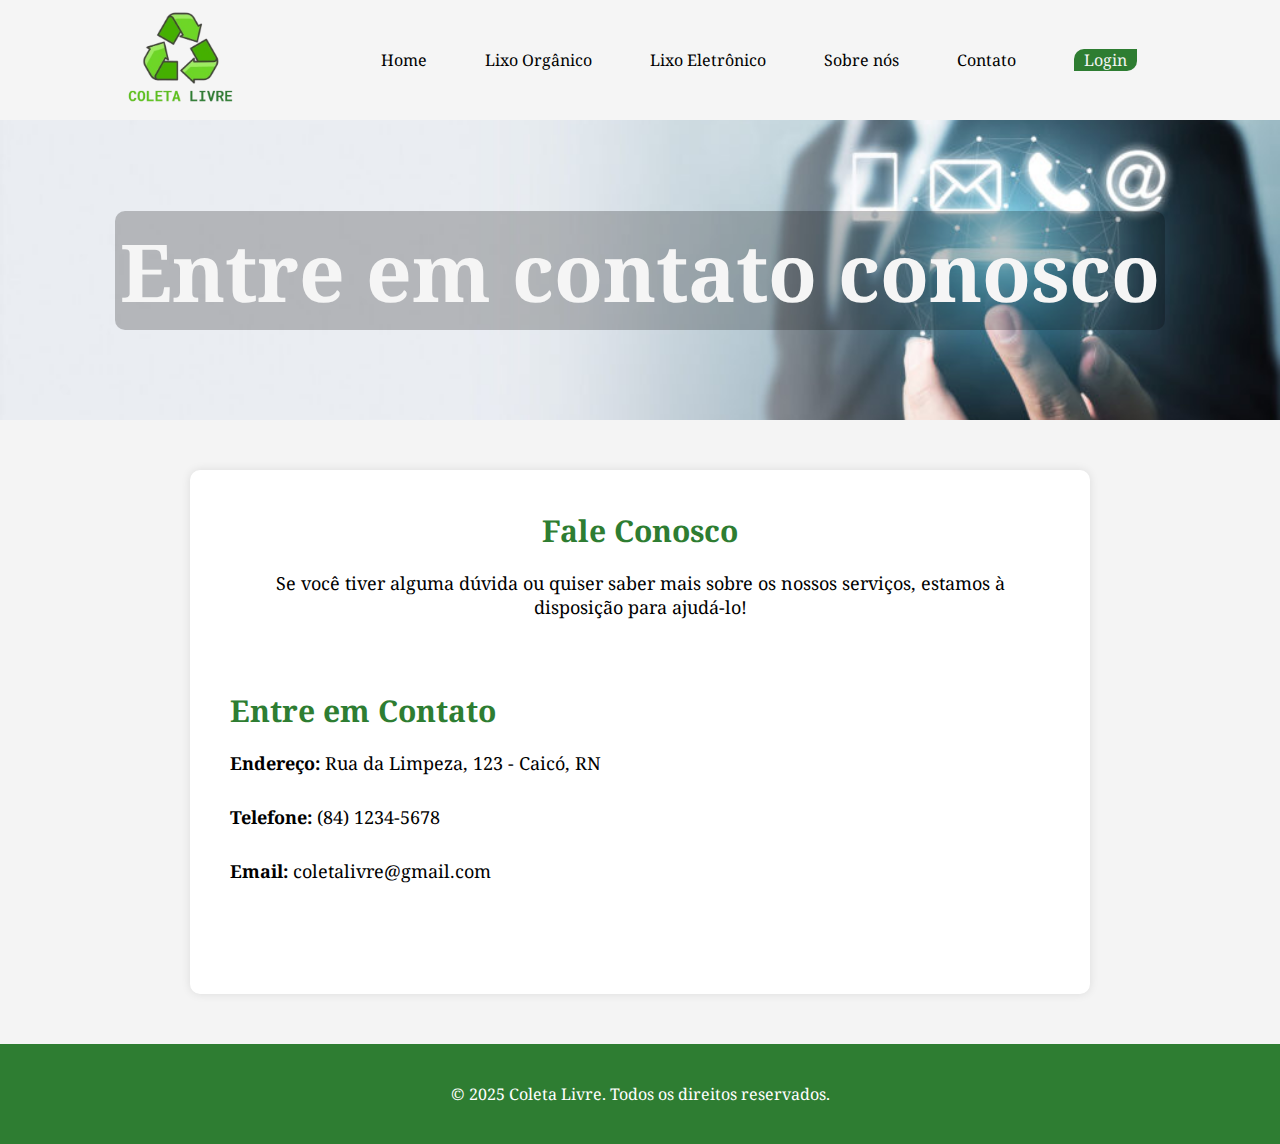
<file: contato/contato.html>
<!DOCTYPE html>
<html lang="pt-br">
<head>
    <meta charset="UTF-8">
    <meta name="viewport" content="width=device-width, initial-scale=1.0">
    <title>Contato - Coleta Livre</title>
    <link href='https://fonts.googleapis.com/css?family=Droid+Serif' rel='stylesheet'>
    <style>
        * {
            margin: 0;
            padding: 0;
            box-sizing: border-box;
            font-family: 'Droid Serif', serif;
        }

        body {
            background-color: #f4f4f4;
        }

        .header {
        width: 100%;
        height: 120px;
        background-color: #f5f5f5;
        display: flex;
        flex-direction: row;
        justify-content: space-evenly;
        align-items: center;
        }
    
        .header li {
        list-style: none;
        display: inline-block;
        margin: 0 19px 0;
        }

        .header ul a:hover {
        border-bottom: 5px solid #2e7d32;
        transition: 0.1s ease;

        }

        .header ul {      
        display: flex;      
        flex-direction: row;      
        gap: 20px;     
        }

        .header li a {
        color: black;
        text-decoration: none;
        padding-bottom: 30px;
        }

        .header #login {
        background-color: #2e7d32;
        padding-left: 10px;
        padding-right: 10px;
        border-bottom-right-radius: 10px;
        border-top-left-radius: 10px;
        }

        .header #login a {
        color: #f5f5f5;
        }

        .header img {
        height: 100px;
        }

        .banner {
            width: 100%;
            display: flex;
            justify-content: center;
            align-items: center;
            position: relative;
        }

        .banner img {
            width: 100%;
            height: 300px;
            object-fit: cover;
            display: block;
        }

        .banner .info {
            position: absolute;
            color: #f5f5f5;
            background-color: rgba(0, 0, 0, 0.233);
            font-size: 40px;
            border-radius: 10px;
            padding: 5px;
        }

        .contato {
            max-width: 900px;
            width: 100%;
            background: white;
            padding: 40px;
            margin: 50px auto;
            border-radius: 10px;
            box-shadow: 0 0 10px rgba(0, 0, 0, 0.1);
            text-align: center;
        }

        .contato h2 {
            color: #2e7d32;
            margin-bottom: 20px;
            font-size: 30px;
        }

        .contato p {
            font-size: 18px;
            margin-bottom: 30px;
        }

        .contato .container {
            display: flex;
            flex-direction: row;
            justify-content: space-between;
            align-items: center;
        }

        .info {
            flex: 1;
            text-align: left;
        }

        .map {
            flex: 1;
        }

        iframe {
            width: 100%;
            height: 300px;
            border: none;
            border-radius: 10px;
        }
  
        .footer {
                width: 100%;
                height: 100px;
                background-color: #2e7d32;
                display: flex;
                justify-content: center;
                align-items: center;
            }

        .footer p {
            color: white;
        }

    
        @media (min-width: 1440px) {
            .header {
                height: 110px;
            }

            .header img {
                height: 100px;
            }

            .banner img {
                height: 300px;
            }

            .banner .info {
                font-size: 42px;
            }

            .contato {
                max-width: 1000px;
                padding: 40px;
            }

            .contato h2 {
                font-size: 32px;
            }

            .contato p {
                font-size: 18px;
            }

            .map iframe {
                height: 320px;
            }

        }
        
        @media (max-width: 1025px) {
            .header {
                height: 90px;
            }

            .header img {
                height: 80px;
            }

            .banner img {
                height: 220px;
            }

            .banner .info {
                font-size: 30px;
            }

            .contato {
                max-width: 750px;
                padding: 25px;
            }

            .contato h2 {
                font-size: 26px;
            }

            .contato p {
                font-size: 16px;
            }

            .map iframe {
                height: 260px;
            }

        }

    </style>
</head>
<body>
    <div class="header">
        <a href="/landing_page/landingpage.html"><img src="/landing_page/image-removebg-preview.png"></a>
        <ul>
            <li><a href="/landing_page/landingpage.html">Home</a></li>      
            <li><a href="/lixo orgânico/lixoorganico.html">Lixo Orgânico</a></li>      
            <li><a href="/lixo_eletronico/lixo_eletronico.html">Lixo Eletrônico</a></li>      
            <li><a href="/sobre/sobre_nos.html">Sobre nós</a></li>      
            <li><a href="/contato/contato.html">Contato</a></li>      
            <li id="login"><a href="/login/login.html">Login</a></li>    
        </ul>
    </div>

    <div class="banner">
        <img src="contact-us-1024x377.jpg" alt="Entre em contato">
        <div class="info">
            <h1>Entre em contato conosco</h1>
        </div>
    </div>

    <div class="contato">
        <h2>Fale Conosco</h2>
        <p>Se você tiver alguma dúvida ou quiser saber mais sobre os nossos serviços, estamos à disposição para ajudá-lo!</p>
        
        <div class="container">
            <div class="info">
                <h2>Entre em Contato</h2>
                <p><strong>Endereço:</strong> Rua da Limpeza, 123 - Caicó, RN</p>
                <p><strong>Telefone:</strong> (84) 1234-5678</p>
                <p><strong>Email:</strong> coletalivre@gmail.com</p>
            </div>
            <div class="map">
                <iframe src="https://www.google.com/maps/embed?..." allowfullscreen="" loading="lazy"></iframe>
            </div>
        </div>
    </div>

    <div class="footer">
        <p>&copy; 2025 Coleta Livre. Todos os direitos reservados.</p>
    </div>

</body>
</html>
</file>
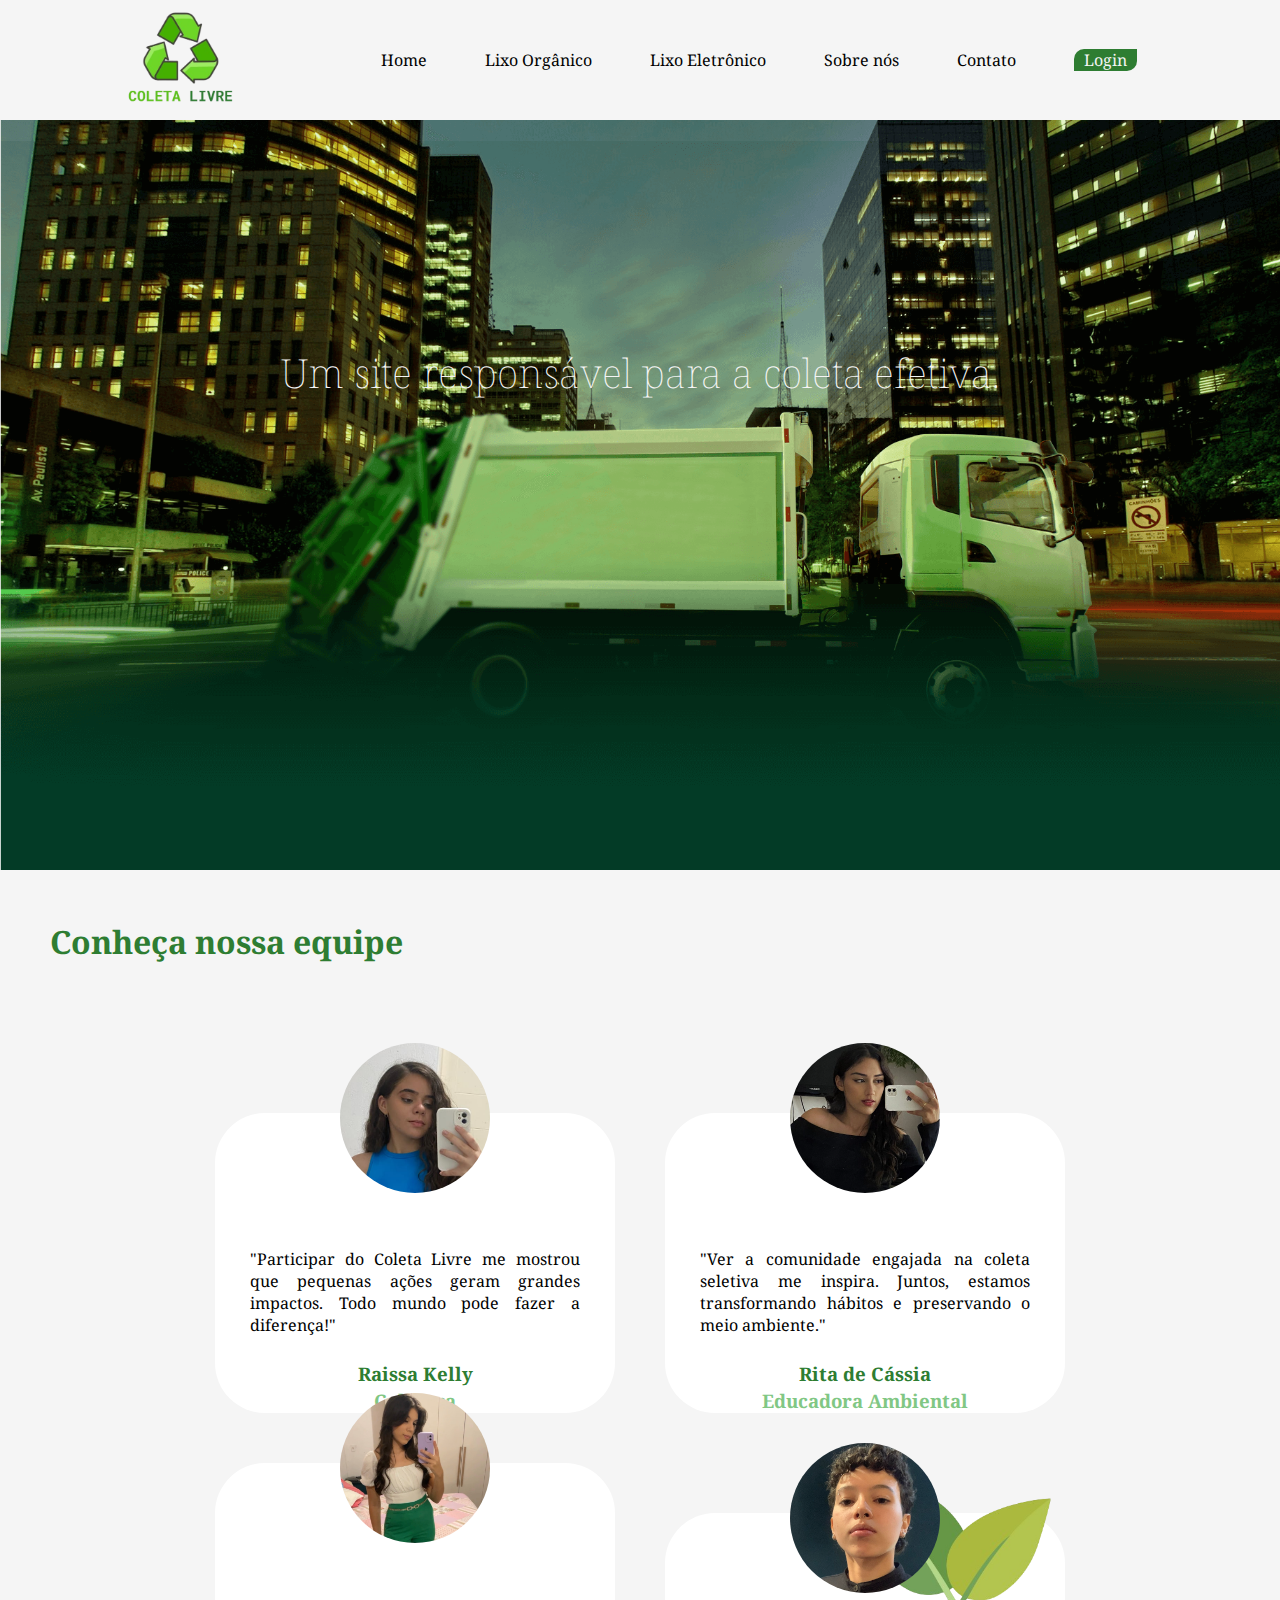
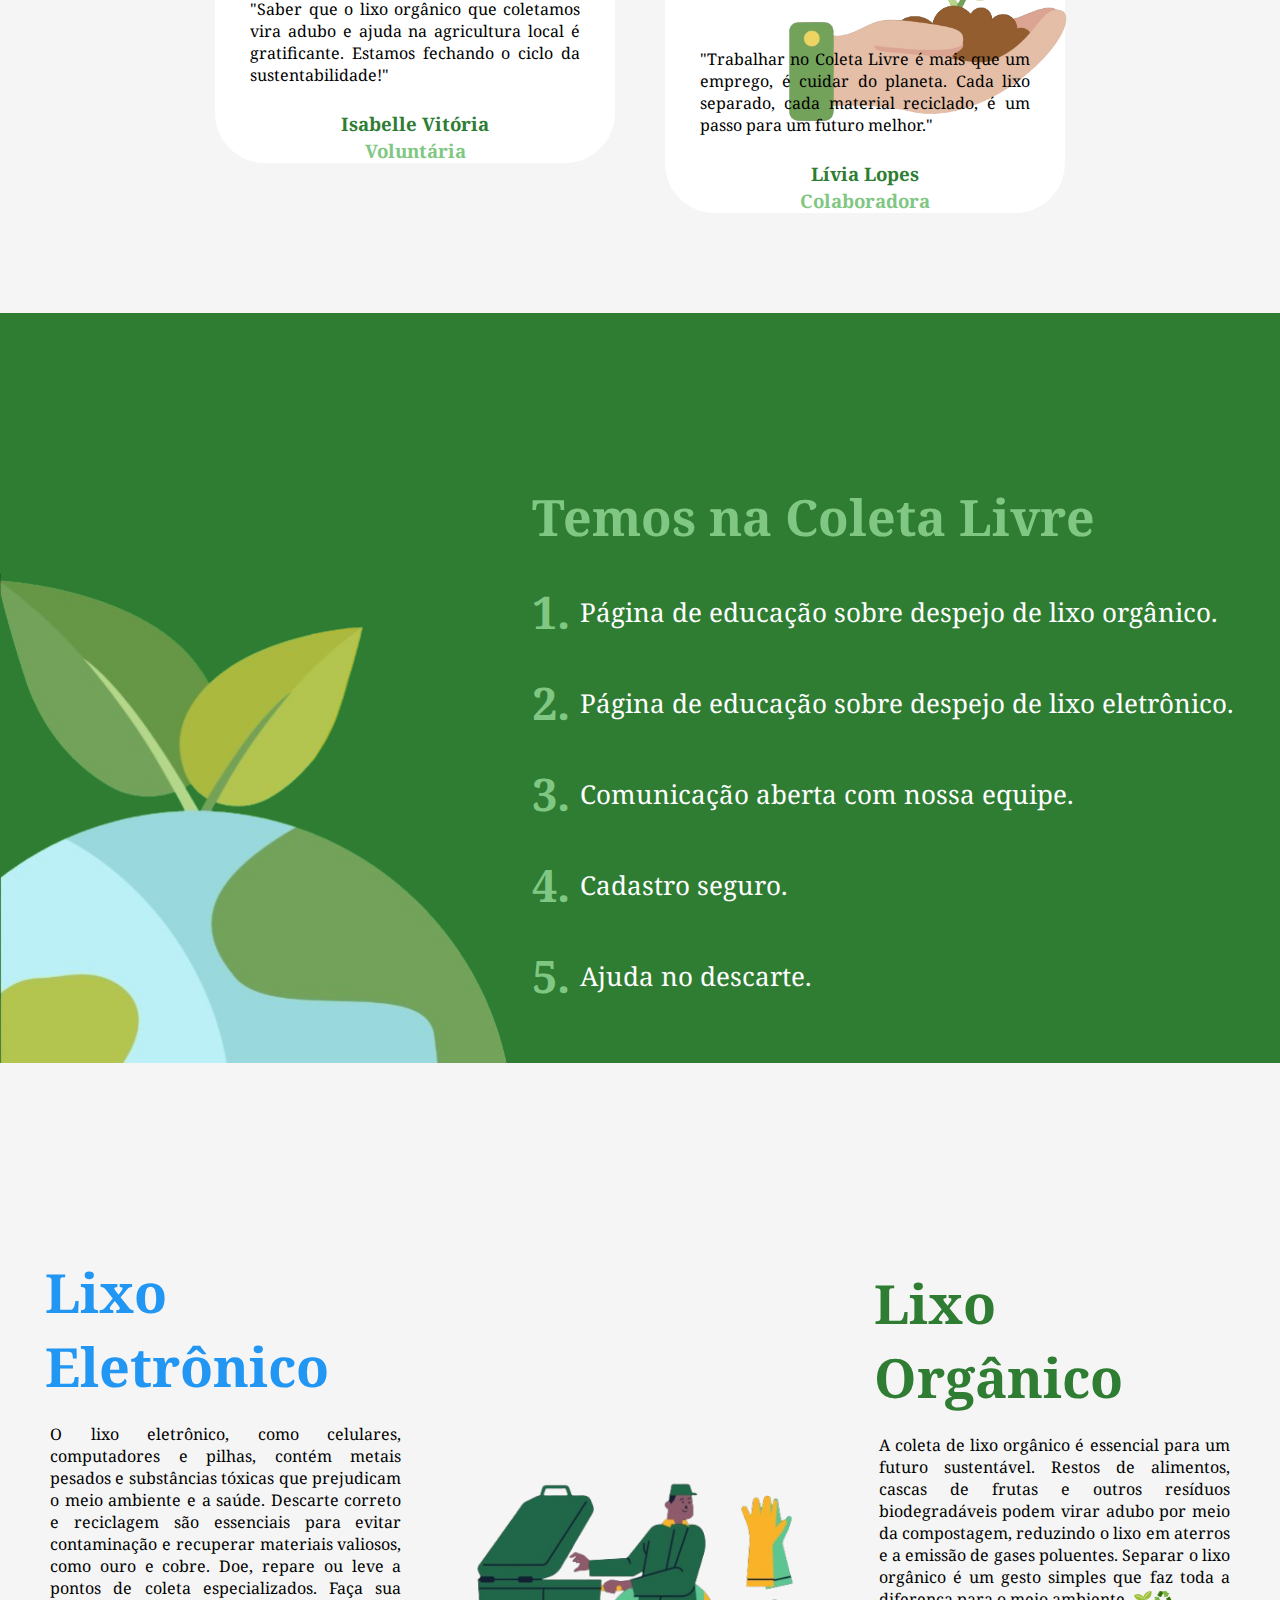
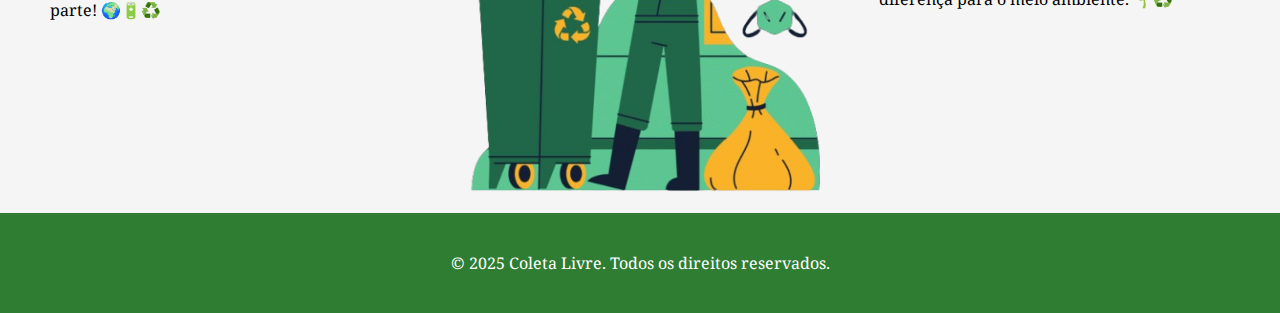
<file: landing_page/landingpage.html>
<!DOCTYPE html>
<html lang="en">
<head>
    <meta charset="UTF-8">
    <meta name="viewport" content="width=device-width, initial-scale=1.0">
    <title>Coleta Livre</title>
    <link href='https://fonts.googleapis.com/css?family=Droid Serif' rel='stylesheet'>
    <style>


        * {
            margin: 0;
            padding: 0;
            box-sizing: border-box;
            font-family: 'Droid Serif', serif;
        }

        body {
            background-color: #f5f5f5;
        }
        
        .header {
                width: 100%;
                height: 120px;
                background-color: #f5f5f5;
                display: flex;
                flex-direction: row;
                justify-content: space-evenly;
                align-items: center;
                font-family: system-ui, -apple-system, BlinkMacSystemFont, 'Segoe UI', Roboto, Oxygen, Ubuntu, Cantarell, 'Open Sans', 'Helvetica Neue', sans-serif;
            }
        
        .header li {
            list-style: none;
            display: inline-block;
            margin: 0 19px 0;
        }

        .header ul a:hover {
            border-bottom: 5px solid #2e7d32;
            transition: 0.1s ease;
            
        }

        .header ul {      
            display: flex;      
            flex-direction: row;      
            gap: 20px;     
        }

        .header li a {
            color: black;
            text-decoration: none;
            padding-bottom: 30px;
        }

        .header #login {
            background-color: #2e7d32;
            padding-left: 10px;
            padding-right: 10px;
            border-bottom-right-radius: 10px;
            border-top-left-radius: 10px;
        }

        .header #login a {
            color: #f5f5f5;
        }

        .header img {
            height: 100px;
        }

        .banner {
            background-image: url("./img-banner.png");
            width: 100%;
            height: 750px;
            background-size: cover;
            display: flex;
            justify-content: space-around;
            flex-direction: column;
            align-items: center;
        }

        .banner .info {
            height: 300px;
        }

        .banner .info h1 {
            color: #f5f5f5;
            font-weight: lighter;
            font-size: 40px;
        }

        .equipe h1 {
            color: #2e7d32;
            margin-left: 50px;
            margin-top: 50px;
        }

        .equipe .membros .membroequipe {
            background-color: white;
            max-width: 400px;
            width: 100%;
            height: 300px;
            border-radius: 50px;
            display: flex;
            justify-content: center;
            box-sizing: border-box;
            overflow-wrap: break-word;
            display: flex;
            flex-direction: column;
            justify-content: space-around;
            align-items: center;
            box-sizing: border-box;
        }

        .membroequipe .texto {
            padding: 35px;
            text-align: justify;
            font-size: 16px;
            display: flex;
            justify-content: center;
            align-items: center;
            position: relative;
            top: -50px;
        }

        .membroequipe .identificacao {
            display: flex;
            flex-direction: column;
            justify-content: center;
            align-items: center;
            position: relative;
            top: -60px;
            gap: 2px;
        }

        .membroequipe .identificacao #nome {
            color: #2e7d32;
        }

        .membroequipe .identificacao #funcao {
            color: #81c784;
        }

        .equipe .membros {
            display: flex;
            gap: 50px;
            margin-left: 50px;
            margin-right: 50px;
            margin-top: 150px;
            flex-wrap: wrap;
            justify-content: center;
            
        }

        .membroequipe img {
            max-width: 150px;
            width: 100%;
            height: 150px;
            border-radius: 100%;
            position: relative;
            top: -70px;
        }

        #ultimomembro {
            margin-top: 50px;
            margin-bottom: 100px;
        }

        #planta {
            position: absolute;
            right: 200px;
            width: 300px;
            top: 1450px;
        }

        .coletainfo {
            width: 100%;
            height: 750px;
            background-color: #2e7d32;
            display: flex;
        }

        .coletainfo .img {
            width: 40%;
            height: 100%;
            display: flex;
            align-items: flex-end; 
            overflow: hidden; 
        }

        .coletainfo .img img {
            width: 100%; 
            height: auto; 
        }

        .coletainfo .info_coleta {
            width: 60%;
            height: 100%;
            display: flex;
            flex-direction: column;
            justify-content: flex-start;
            align-items: flex-start;
            padding: 20px; 
            gap: 30px;
        }

        .coletainfo .info_coleta .caixa h2, p {
            display: inline-block;
        }

        .coletainfo .info_coleta h1 {
            color: #81c784;
            margin-top: 150px;
            font-size: 50px;
        }

        .coletainfo .info_coleta .caixa h2 {
            font-size: 45px;
            color: #81c784;
        }

        .coletainfo .info_coleta .caixa p {
            font-size: 26px;
            color: white;
        }

        .coletainfo .info_coleta .caixa {
            display: flex;
            align-items: center;
            gap: 10px;
        }

        .coletas_lixo {
            background-color: #f5f5f5;
            width: 100%;
            height: 750px;
            display: flex;
            gap: 20px;
        }

        .coletas_lixo .img, .lixo_eletronico, .lixo_organico {
            height: 100%;
            width: 33%;
        }

        .coletas_lixo .img {
            width: 40%;
            height: 100%;
            display: flex;
            align-items: flex-end; 
            overflow: hidden; 
        }

        .coletas_lixo .img img {
            width: 100%; 
            height: auto; 
        }

        .coletas_lixo .lixo_eletronico, .lixo_organico {
            display: flex;
            flex-direction: column;
            gap: 20px;
            justify-content: center;
            text-align: justify;
        }

        .coletas_lixo .lixo_eletronico {
            margin-left: 45px;
        }

        .coletas_lixo .lixo_eletronico h2 {
            color: #2196f3;
            font-size: 54px;
        }

        .coletas_lixo .lixo_eletronico p {
            padding-left: 5px;
        }

        .coletas_lixo .lixo_eletronico p:hover {
            border-left: 5px solid #2196f3;
            transition: 0.2s ease-in-out;
        }

        .coletas_lixo .lixo_organico {
            margin-right: 50px;
        }

        .coletas_lixo .lixo_organico p {
            padding-left: 5px;
        }

        .coletas_lixo .lixo_organico h2 {
            color: #2e7d32;
            font-size: 54px;
        }

        .coletas_lixo .lixo_organico p:hover {
            border-left: 5px solid #2e7d32;
            transition: 0.2s ease-in-out;
        }
        
        
        .footer {
                width: 100%;
                height: 100px;
                background-color: #2e7d32;
                display: flex;
                justify-content: center;
                align-items: center;
            }

        .footer p {
            color: white;
        }

        @media screen and (max-width: 1025px) {

            .banner {
                background-position: -200px;
            }

            #ultimomembro {
                margin-top: 0;
            }

            #planta {
                display: none;
            }

            .equipe .membroequipe {
                margin-bottom: 30px;
            }

        }



  </style>

</head>

<body>    

    <div class="header">
        <a href="/landing_page/landingpage.html"><img src="/landing_page/image-removebg-preview.png"></a>

        <ul>      
            <li><a href="/landing_page/landingpage.html">Home</a></li>      
            <li><a href="/lixo orgânico/lixoorganico.html">Lixo Orgânico</a></li>      
            <li><a href="/lixo_eletronico/lixo_eletronico.html">Lixo Eletrônico</a></li>      
            <li><a href="/sobre/sobre_nos.html">Sobre nós</a></li>      
            <li><a href="/contato/contato.html">Contato</a></li>      
            <li id="login"><a href="/login/login.html">Login</a></li>      
        </ul>
  </div>


    <div class="banner">

        <div class="info">
            <h1>Um site responsável para a coleta efetiva.</h1>
        </div>

    </div>  


    <div class="equipe">
        <h1>Conheça nossa equipe</h1>
        <div class="membros">


            <div class="membroequipe">
                <img src="raissa.jpeg">
                <div class="texto">
                    <p>"Participar do Coleta Livre me mostrou que pequenas ações geram grandes impactos. Todo mundo pode fazer a diferença!"</p>
                </div>
                <div class="identificacao">
                    <h3 id="nome">Raissa Kelly</h3> 
                    <h3 id="funcao">Coletora</h3>
                </div>
            </div>


            <div class="membroequipe">
                <img src="ritadecassia.png">
                <div class="texto">
                    <p>"Ver a comunidade engajada na coleta seletiva me inspira. Juntos, estamos transformando hábitos e preservando o meio ambiente."</p>
                </div>
                <div class="identificacao">
                    <h3 id="nome">Rita de Cássia</h3>
                    <h3 id="funcao">Educadora Ambiental</h3>
                </div>
            </div>


            <div class="membroequipe">
                <img src="isabelle.png">
                <div class="texto">
                    <p>"Saber que o lixo orgânico que coletamos vira adubo e ajuda na agricultura local é gratificante. Estamos fechando o ciclo da sustentabilidade!"</p>
                </div>
                <div class="identificacao">
                    <h3 id="nome">Isabelle Vitória</h3>
                    <h3 id="funcao">Voluntária</h3>
                </div>
            </div>


            <img src="planta.png" id="planta">

            <div class="membroequipe" id="ultimomembro">
                <img src="livia.png">

                <div class="texto">
                    <p>"Trabalhar no Coleta Livre é mais que um emprego, é cuidar do planeta. Cada lixo separado, cada material reciclado, é um passo para um futuro melhor."</p>
                </div>
                <div class="identificacao">
                    <h3 id="nome">Lívia Lopes</h3>
                    <h3 id="funcao">Colaboradora</h3>
                </div>

            </div>
        </div>
        
    </div>


    <div class="coletainfo">
        
        <div class="img">
            <img src="mundo.png">
        </div>

        <div class="info_coleta">
            <h1>Temos na Coleta Livre</h1>
            <div class="caixa">
                <h2>1. </h2>
                <p>Página de educação sobre despejo de lixo orgânico.</p>
            </div>
            <div class="caixa">
                <h2>2. </h2>
                <p>Página de educação sobre despejo de lixo eletrônico.</p>
            </div>
            <div class="caixa">
                <h2>3. </h2>
                <p>Comunicação aberta com nossa equipe.</p>
            </div>
            <div class="caixa">
                <h2>4. </h2>
                <p>Cadastro seguro.</p>
            </div>
            <div class="caixa">
                <h2>5. </h2>
                <p>Ajuda no descarte.</p>
            </div>
        </div>
    </div>


    <div class="coletas_lixo">
        <div class="lixo_eletronico">
            <h2>Lixo Eletrônico</h2>
            <p>O lixo eletrônico, como celulares, computadores e pilhas, contém metais pesados e substâncias tóxicas que prejudicam o meio ambiente e a saúde. Descarte correto e reciclagem são essenciais para evitar contaminação e recuperar materiais valiosos, como ouro e cobre. Doe, repare ou leve a pontos de coleta especializados. Faça sua parte! 🌍🔋♻️</p>
        </div>
        <div class="img">
            <img src="coletas_lixo.png" alt="">
        </div>
        <div class="lixo_organico">
            <h2>Lixo Orgânico</h2>
            <p>A coleta de lixo orgânico é essencial para um futuro sustentável. Restos de alimentos, cascas de frutas e outros resíduos biodegradáveis podem virar adubo por meio da compostagem, reduzindo o lixo em aterros e a emissão de gases poluentes. Separar o lixo orgânico é um gesto simples que faz toda a diferença para o meio ambiente. 🌱♻️</p>
        </div>
    </div>


    <div class="footer">
        <p>&copy; 2025 Coleta Livre. Todos os direitos reservados.</p>
    </div>




</body></html>
</file>
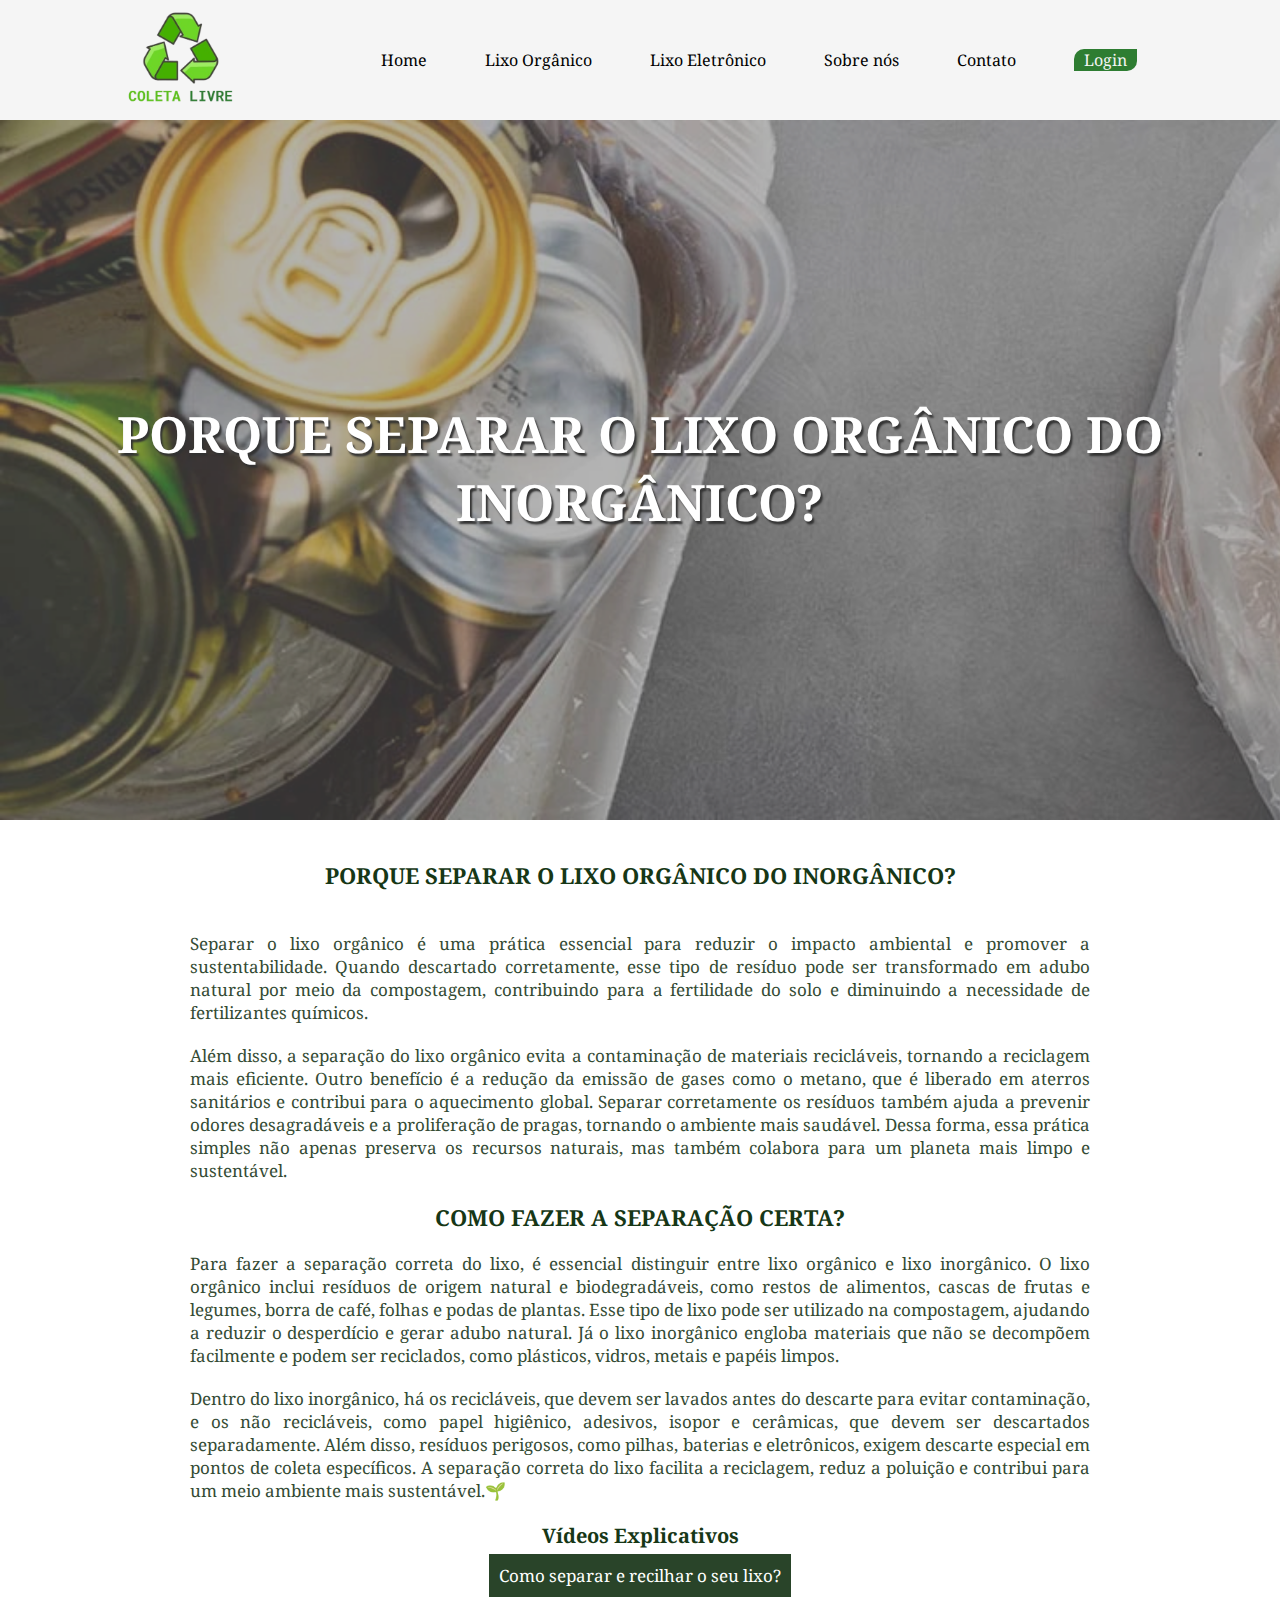
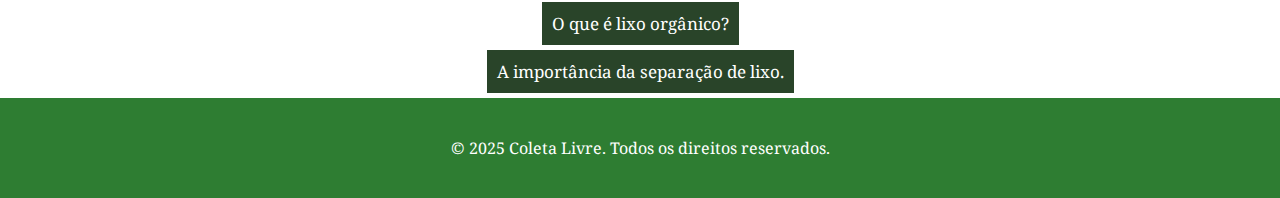
<file: lixo orgânico/lixoorganico.html>
<!DOCTYPE html>
<html lang="en">
<head>
    <meta charset="UTF-8">
    <meta name="viewport" content="width=device-width, initial-scale=1.0">
    <title>Lixo Orgânico - Coleta Livre</title>
    <link href='https://fonts.googleapis.com/css?family=Droid+Serif' rel='stylesheet'>

    <style>

body {
    margin: 0;
    padding: 0;
}
* {
    margin: 0;
    padding: 0;
    box-sizing: border-box;
    font-family: 'Droid Serif', serif;
}
.header {
    width: 100%;
    height: 120px;
    background-color: #f5f5f5;
    display: flex;
    flex-direction: row;
    justify-content: space-evenly;
    align-items: center;
}

.header li {
    list-style: none;
    display: inline-block;
    margin: 0 19px 0;
}

.header ul a:hover {
    border-bottom: 5px solid #2e7d32;
    
}

.header ul {      
    display: flex;      
    flex-direction: row;      
    gap: 20px;     
}

.header li a {
    color: black;
    text-decoration: none;
    padding-bottom: 30px;
}

.header #login {
    background-color: #2e7d32;
    padding-left: 10px;
    padding-right: 10px;
    border-bottom-right-radius: 10px;
    border-top-left-radius: 10px;
}

.header #login a {
    color: #f5f5f5;
}

.header img {
  
    height: 100px;
}


.cabeçalho {
    width: 100%;
    height: 120px;
}


.imagem {
    background-image: url(lixoorganico.png);
    width: 100%;
    height: 700px;
    background-size: cover;
    opacity: 0.8;
}


h1 {
    text-align: center;
    position: relative;
    font-size: 50px;
    color: white;
    top: 280px;
    text-shadow: #000 2px 3px 2px;
}


.texto1 h2, .texto2 h3 {
    font-size: 22px;
    margin: 20px;
    color: rgb(22, 55, 22);
    text-align: center;
    position: relative;
    
}

.texto1 h2{
    top: 20px;
}

.texto1 p, .texto2 p {
    font-size: 17px;
    margin: 20px auto;
    text-align: justify;
    width: 900px;
    color: rgb(52, 75, 52);
}


.links h4 {
    font-size: 20px;
    color: rgb(22, 55, 22);
    text-align: center;
    
}

.links a {
    display: block;
    width: max-content;
    background-color: rgb(41, 68, 41);
    color: white;
    margin: 5px auto;
    padding: 10px;
    text-decoration: none;
    font-size: 17px;
}

.footer {
    width: 100%;
    height: 100px;
    background-color: #2e7d32;
    display: flex;
    justify-content: center;
    align-items: center;
}

.footer p {
    color: white;
}



@media screen and (max-width: 1024px) {
    h1 {
        font-size: 40px;
        top: 200px;
    }

    .texto1 p, .texto2 p {
        width: 80%;
    }
}

@media screen and (min-width: 1440px) {
    h1 {
        font-size: 60px;
        top: 300px;
    }

    .imagem {
        height: 800px;
    }

    .texto1 p, .texto2 p {
        width: 70%;
        font-size: 18px;
    }

    .rodape {
        height: 40vh;
    }

}

    </style>

</head>
<body>
    <div class="header">

        <a href="/landing_page/landingpage.html"><img src="/landing_page/image-removebg-preview.png"></a>


        <ul>      
            <li><a href="/landing_page/landingpage.html">Home</a></li>      
            <li><a href="/lixo orgânico/lixoorganico.html">Lixo Orgânico</a></li>      
            <li><a href="/lixo_eletronico/lixo_eletronico.html">Lixo Eletrônico</a></li>      
            <li><a href="/sobre/sobre_nos.html">Sobre nós</a></li>      
            <li><a href="/contato/contato.html">Contato</a></li>      
            <li id="login"><a href="/login/login.html">Login</a></li>      
        </ul>
    </div>
    <div class="imagem"><h1>PORQUE SEPARAR O LIXO ORGÂNICO DO <br>INORGÂNICO?</h1></div>
    <div class="texto1"><h2>PORQUE SEPARAR O LIXO ORGÂNICO DO INORGÂNICO?</h2> <br> <p>Separar o lixo orgânico é uma prática essencial para reduzir o impacto ambiental e promover a sustentabilidade. Quando descartado corretamente, esse tipo de resíduo pode ser transformado em adubo natural por meio da compostagem, contribuindo para a fertilidade do solo e diminuindo a necessidade de fertilizantes químicos. <p>Além disso, a separação do lixo orgânico evita a contaminação de materiais recicláveis, tornando a reciclagem mais eficiente. Outro benefício é a redução da emissão de gases como o metano, que é liberado em aterros sanitários e contribui para o aquecimento global. Separar corretamente os resíduos também ajuda a prevenir odores desagradáveis e a proliferação de pragas, tornando o ambiente mais saudável. Dessa forma, essa prática simples não apenas preserva os recursos naturais, mas também colabora para um planeta mais limpo e sustentável.</p> </p></div>
    <div class="texto2"><h3>COMO FAZER A SEPARAÇÃO CERTA?</h3> <p>Para fazer a separação correta do lixo, é essencial distinguir entre lixo orgânico e lixo inorgânico. O lixo orgânico inclui resíduos de origem natural e biodegradáveis, como restos de alimentos, cascas de frutas e legumes, borra de café, folhas e podas de plantas. Esse tipo de lixo pode ser utilizado na compostagem, ajudando a reduzir o desperdício e gerar adubo natural. Já o lixo inorgânico engloba materiais que não se decompõem facilmente e podem ser reciclados, como plásticos, vidros, metais e papéis limpos. <p> Dentro do lixo inorgânico, há os recicláveis, que devem ser lavados antes do descarte para evitar contaminação, e os não recicláveis, como papel higiênico, adesivos, isopor e cerâmicas, que devem ser descartados separadamente. Além disso, resíduos perigosos, como pilhas, baterias e eletrônicos, exigem descarte especial em pontos de coleta específicos. A separação correta do lixo facilita a reciclagem, reduz a poluição e contribui para um meio ambiente mais sustentável.🌱</p></p></div>
    <div class="links">
        <h4>Vídeos Explicativos</h4>
        <a href="https://youtu.be/iiECESvj8Lw?si=ZBFrSREW5hUhGZco" target="_blank">Como separar e recilhar o seu lixo?</a>
        <a href="https://youtu.be/ljurLVHpdaw?si=aZoCm7wpXBgzYyBS" target="_blank">O que é lixo orgânico?</a>
        <a href="https://youtu.be/KTLiJEjPkBw?si=6CREpXcDrQfUHoL3" target="_blank">A importância da separação de lixo.</a>
    </div>
    <div class="footer">
        <p>&copy; 2025 Coleta Livre. Todos os direitos reservados.</p>
    </div>

</body>
</html>
</file>
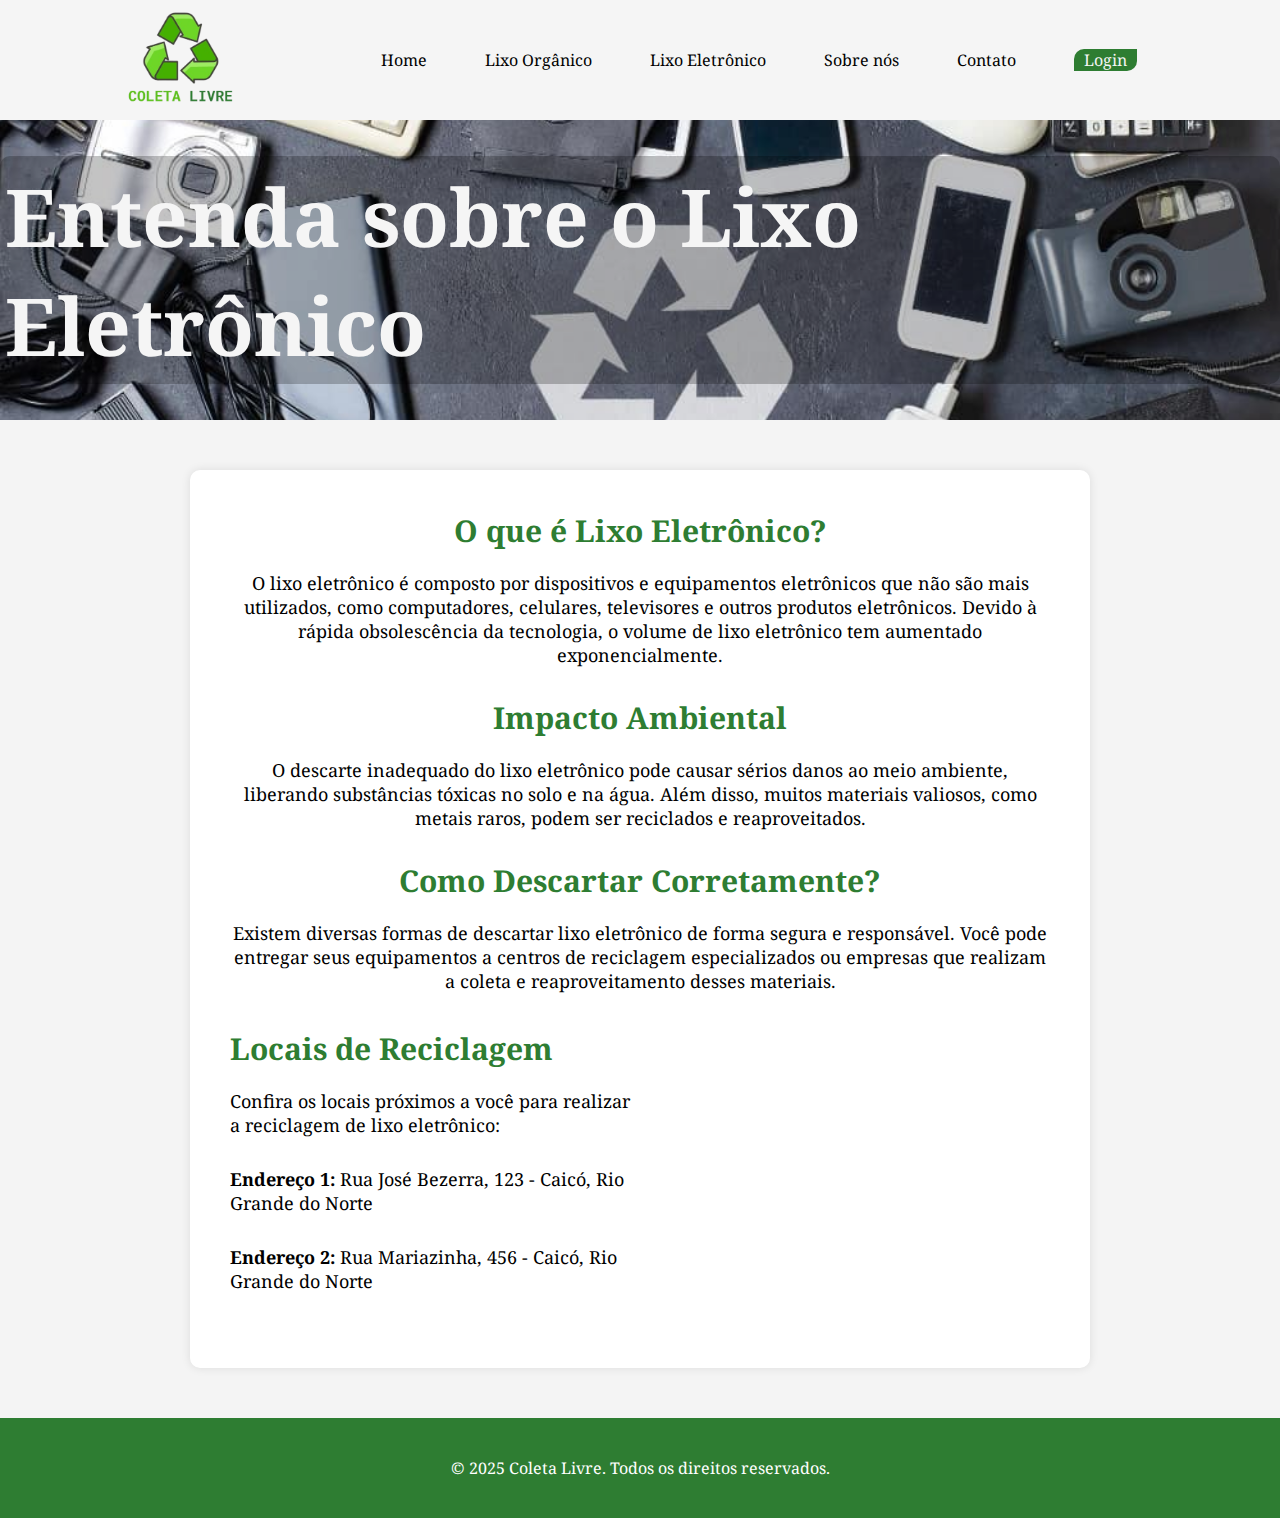
<file: lixo_eletronico/lixo_eletronico.html>
<!DOCTYPE html>
<html lang="pt-br">
<head>
    <meta charset="UTF-8">
    <meta name="viewport" content="width=device-width, initial-scale=1.0">
    <title>Lixo Eletrônico - Coleta Livre</title>
    <link href='https://fonts.googleapis.com/css?family=Droid+Serif' rel='stylesheet'>
    <style>
        * {
            margin: 0;
            padding: 0;
            box-sizing: border-box;
            font-family: 'Droid Serif', serif;
        }

        body {
            background-color: #f4f4f4;
        }

        .header {
        width: 100%;
        height: 120px;
        background-color: #f5f5f5;
        display: flex;
        flex-direction: row;
        justify-content: space-evenly;
        align-items: center;
        }
        
        .header li {
            list-style: none;
            display: inline-block;
            margin: 0 19px 0;
        }

        .header ul a:hover {
            border-bottom: 5px solid #2e7d32;
            transition: 0.1s ease;
            
        }

        .header ul {      
            display: flex;      
            flex-direction: row;      
            gap: 20px;     
        }

        .header li a {
            color: black;
            text-decoration: none;
            padding-bottom: 30px;
        }

        .header #login {
            background-color: #2e7d32;
            padding-left: 10px;
            padding-right: 10px;
            border-bottom-right-radius: 10px;
            border-top-left-radius: 10px;
        }

        .header #login a {
            color: #f5f5f5;
        }

        .header img {
            height: 100px;
        }

        .banner {
            width: 100%;
            display: flex;
            justify-content: center;
            align-items: center;
            position: relative;
        }

        .banner img {
            width: 100%;
            height: 300px;
            object-fit: cover;
            display: block;
        }

        .banner .info {
            position: absolute;
            color: #f5f5f5;
            background-color: rgba(0, 0, 0, 0.233);
            font-size: 40px;
            border-radius: 10px;
            padding: 5px;
        }

        .lixo-eletronico {
            max-width: 900px;
            width: 100%;
            background: white;
            padding: 40px;
            margin: 50px auto;
            border-radius: 10px;
            box-shadow: 0 0 10px rgba(0, 0, 0, 0.1);
            text-align: center;
        }

        .lixo-eletronico h2 {
            color: #2e7d32;
            margin-bottom: 20px;
            font-size: 30px;
        }

        .lixo-eletronico p {
            font-size: 18px;
            margin-bottom: 30px;
        }

        .lixo-eletronico .container {
            display: flex;
            flex-direction: row;
            justify-content: space-between;
            align-items: center;
        }

        .info {
            flex: 1;
            text-align: left;
        }

        .map {
            flex: 1;
        }

        iframe {
            width: 100%;
            height: 300px;
            border: none;
            border-radius: 10px;
        }

        .footer {
                width: 100%;
                height: 100px;
                background-color: #2e7d32;
                display: flex;
                justify-content: center;
                align-items: center;
            }

        .footer p {
            color: white;
        }

        @media (min-width: 1440px) {
            .lixo-eletronico {
                max-width: 1100px;
            }

            .banner img {
                height: 400px;
            }
        }

        @media (max-width: 1025px) {
            .header {
                flex-direction: column;
                height: auto;
                padding: 10px 0;
            }

            .header ul {
                flex-direction: column;
                text-align: center;
            }

            .header img {
                height: 80px;
            }

            .banner .info {
                font-size: 28px;
                text-align: center;
            }

            .lixo-eletronico .container {
                flex-direction: column;
            }

            .map iframe {
                height: 250px;
            }

        }

    </style>
</head>
<body>
    <div class="header">
        <a href="/landing_page/landingpage.html"><img src="/landing_page/image-removebg-preview.png"></a>
        <ul>
            <li><a href="/landing_page/landingpage.html">Home</a></li>      
            <li><a href="/lixo orgânico/lixoorganico.html">Lixo Orgânico</a></li>      
            <li><a href="/lixo_eletronico/lixo_eletronico.html">Lixo Eletrônico</a></li>      
            <li><a href="/sobre/sobre_nos.html">Sobre nós</a></li>      
            <li><a href="/contato/contato.html">Contato</a></li>      
            <li id="login"><a href="/login/login.html">Login</a></li>     
        </ul>
    </div>

    <div class="banner">
        <img src="1716-1.jpg" alt="Lixo Eletrônico">
        <div class="info">
            <h1>Entenda sobre o Lixo Eletrônico</h1>
        </div>
    </div>

    <div class="lixo-eletronico">
        <h2>O que é Lixo Eletrônico?</h2>
        <p>O lixo eletrônico é composto por dispositivos e equipamentos eletrônicos que não são mais utilizados, como computadores, celulares, televisores e outros produtos eletrônicos. Devido à rápida obsolescência da tecnologia, o volume de lixo eletrônico tem aumentado exponencialmente.</p>
        
        <h2>Impacto Ambiental</h2>
        <p>O descarte inadequado do lixo eletrônico pode causar sérios danos ao meio ambiente, liberando substâncias tóxicas no solo e na água. Além disso, muitos materiais valiosos, como metais raros, podem ser reciclados e reaproveitados.</p>
        
        <h2>Como Descartar Corretamente?</h2>
        <p>Existem diversas formas de descartar lixo eletrônico de forma segura e responsável. Você pode entregar seus equipamentos a centros de reciclagem especializados ou empresas que realizam a coleta e reaproveitamento desses materiais.</p>

        <div class="container">
            <div class="info">
                <h2>Locais de Reciclagem</h2>
                <p>Confira os locais próximos a você para realizar a reciclagem de lixo eletrônico:</p>
                <p><strong>Endereço 1:</strong> Rua José Bezerra, 123 - Caicó, Rio Grande do Norte</p>
                <p><strong>Endereço 2:</strong> Rua Mariazinha, 456 - Caicó, Rio Grande do Norte</p>
            </div>
            <div class="map">
                <iframe src="https://www.google.com/maps/embed?..." allowfullscreen="" loading="lazy"></iframe>
            </div>
        </div>
    </div>

    <div class="footer">
        <p>&copy; 2025 Coleta Livre. Todos os direitos reservados.</p>
    </div>

</body>
</html>
</file>
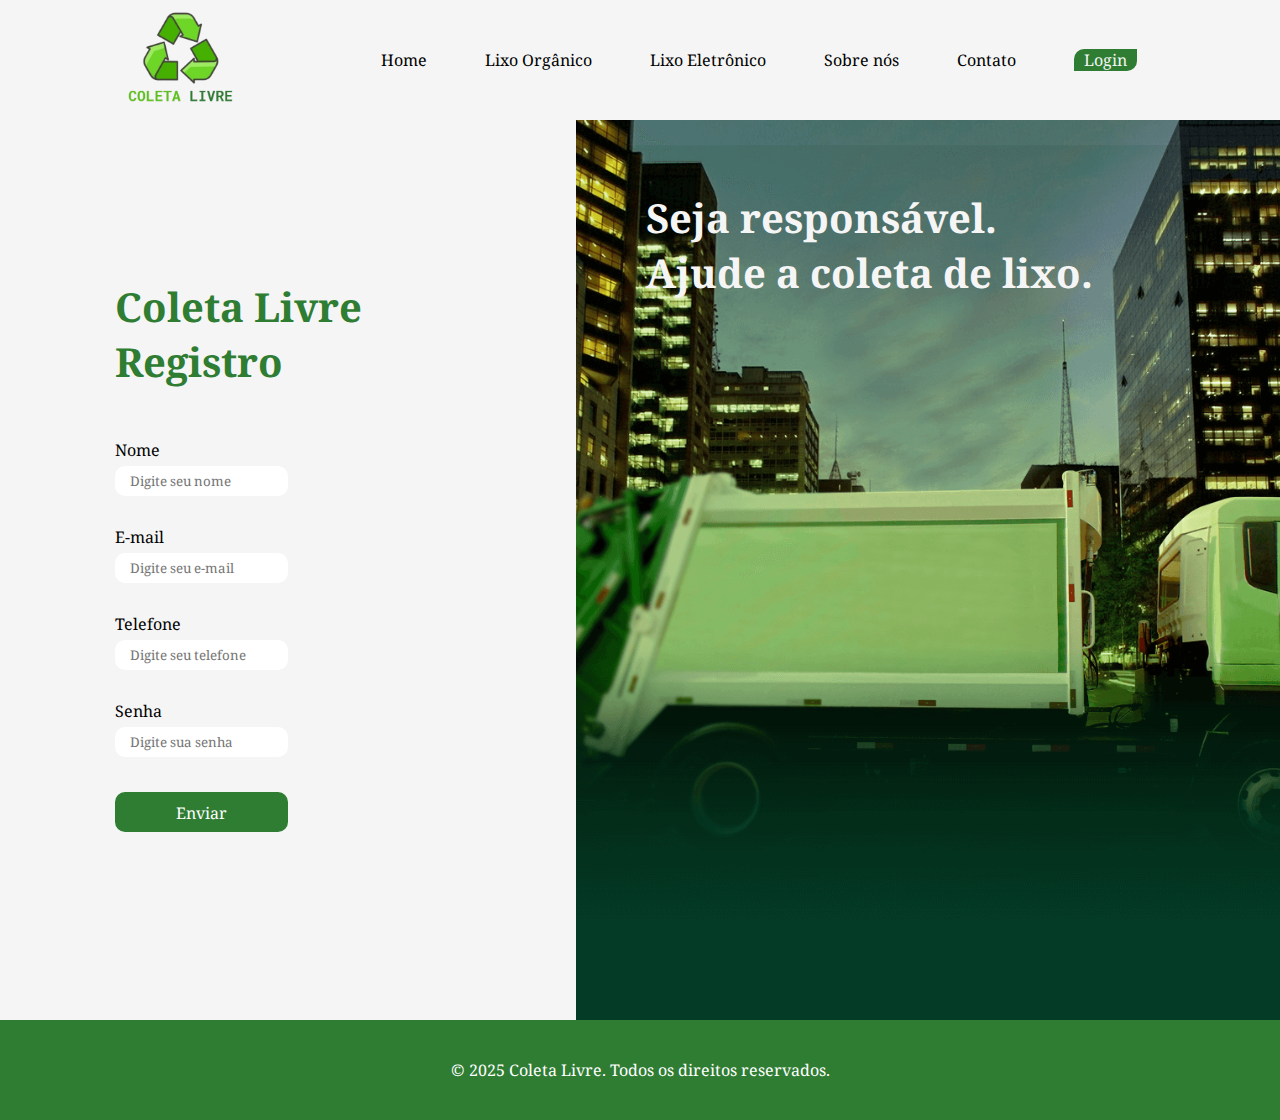
<file: login/login.html>
<!DOCTYPE html>
<html lang="en">
<head>
    <meta charset="UTF-8">
    <meta http-equiv="X-UA-Compatible" content="IE=edge">
    <meta name="viewport" content="width=device-width, initial-scale=1.0">
    <title>Login - Coleta Livre</title>
    <link href='https://fonts.googleapis.com/css?family=Droid Serif' rel='stylesheet'>

    <style>

        * {
            margin: 0;
            padding: 0;
            box-sizing: border-box;
            font-family: 'Droid Serif', serif;
        }

        body {
            background-color: #f5f5f5;
        }

        .header {
            width: 100%;
            height: 120px;
            background-color: #f5f5f5;
            display: flex;
            flex-direction: row;
            justify-content: space-evenly;
            align-items: center;
        }
        
        .header li {
            list-style: none;
            display: inline-block;
            margin: 0 19px 0;
        }

        .header ul a:hover {
            border-bottom: 5px solid #2e7d32;
            transition: 0.1s ease;
            
        }

        .header ul {      
            display: flex;      
            flex-direction: row;      
            gap: 20px;     
        }

        .header li a {
            color: black;
            text-decoration: none;
            padding-bottom: 30px;
        }

        .header #login {
            background-color: #2e7d32;
            padding-left: 10px;
            padding-right: 10px;
            border-bottom-right-radius: 10px;
            border-top-left-radius: 10px;
        }

        .header #login a {
            color: #f5f5f5;
        }

        .header img {
            height: 100px;
        }

        .corpo_registro {
            height: 100vh;
            width: 100%;
            display: flex;

        }

        .registro {
            background-color: #f5f5f5;
            height: 100vh;
            width: 45%;
            display: flex;
            flex-direction: column;
            justify-content: center;
            align-items: center;
            gap: 50px;
            
        }

        .imagem {
            background-image: url("/landing_page/img-banner.png");
            background-size: cover;
            background-position: -450px;
            height: 100vh;
            width: 55%;
        } 

        .imagem h1 {
            color: #f5f5f5;
            font-size: 40px;
            position: relative;
            bottom: -70px;
            left: 70px;
        }

        .registro .title h1 {
            font-size: 40px;
            color: #2e7d32;
        }

        .registro .title {
            width: 60%;
        }

        .formulario {
            display: flex;
            flex-direction: column;
            width: 50%;
        }


        form div {
            margin-bottom: 30px;
            width: 100%;
        }

        #secao_form{
            width: 60%;
            display: flex;
            flex-direction: column;
        }

        input {
            border: none;
            border-radius: 10px;
            height: 30px;
            padding: 15px;
            margin-top: 5px;
        }

        .submit input[type="submit"] {
            text-align: center; 
            background-color: #2e7d32; 
            color: #f5f5f5;
            padding: 10px; 
            cursor: pointer; 
            font-size: 16px; 
            display: flex;
            align-items: center;
            justify-content: center;
        }

        #enviar {
                display: flex;
                align-items: center;
                justify-content: center;
                height: 40px; 
                padding: 10px 20px;
                border: none;
                background-color: #2e7d32;
                color: white;
                cursor: pointer;
        }

        .submit {
            display: flex;
            justify-content: center;
        }

        .submit input[type="submit"]:hover {
            background-color: #1b5e20; /* Cor de fundo mais escura ao passar o mouse */
        }


        .footer {
            width: 100%;
            height: 100px;
            background-color: #2e7d32;
            display: flex;
            justify-content: center;
            align-items: center;
        }

        .footer p {
            color: white;
        }

        @media screen and (max-width: 1025px) {
            .imagem {
                background-position: -640px;
            }

            .submit {
                width: 100%;
            }

            .formulario {
                width: 100%;
            }

            input {
                width: 100%;
            }

            label {
                padding-left: 5px;
            }

            .formulario.submit {
                display: flex;
                justify-content: center; 
                align-items: center; 
            }

            #enviar {
                display: flex;
                align-items: center;
                justify-content: center;
                height: 40px; 
                padding: 10px 20px;
                border: none;
                background-color: #2e7d32;
                color: white;
                cursor: pointer;
            }

        }

    

    </style>

</head>
<body>
    
    <div class="header">
        <a href="/landing_page/landingpage.html"><img src="/landing_page/image-removebg-preview.png"></a>

        <ul>      
            <li><a href="/landing_page/landingpage.html">Home</a></li>      
                <li><a href="/lixo orgânico/lixoorganico.html">Lixo Orgânico</a></li>      
                <li><a href="/lixo_eletronico/lixo_eletronico.html">Lixo Eletrônico</a></li>      
                <li><a href="/sobre/sobre_nos.html">Sobre nós</a></li>      
                <li><a href="/contato/contato.html">Contato</a></li>      
                <li id="login"><a href="/login/login.html">Login</a></li>     
        </ul>
    </div>

    <section>
        
        <div class="corpo_registro">


            
            <div class="registro">
                <div class="title">
                    <h1>Coleta Livre</h1>
                    <h1>Registro</h1>
                </div>
                
                <section id="secao_form">
                    <form>
                        <div class="formulario">
                            <label>Nome</label>
                            <input type="text" placeholder="Digite seu nome" name="nome" required>
                        </div>

                        <div class="formulario">
                            <label>E-mail</label>
                            <input type="email" placeholder="Digite seu e-mail" name="e-mail" required>
                        </div>

                        <div class="formulario">
                            <label>Telefone</label>
                            <input type="text" placeholder="Digite seu telefone" name="telefone" required>
                        </div>

                        <div class="formulario">
                            <label>Senha</label>
                            <input type="password" placeholder="Digite sua senha" name="senha" required>
                        </div>

                        <div class="formulario submit">
                            <input type="submit" value="Enviar" id="enviar">
                        </div>

                    </form>
                </section>

            </div>
    
            <div class="imagem">
                <h1>Seja responsável.</h1>
                <h1>Ajude a coleta de lixo.</h1>
            </div>

        </div>

    </section>


    <div class="footer">
        <p>&copy; 2025 Coleta Livre. Todos os direitos reservados.</p>
    </div>


</body>
</html>
</file>
